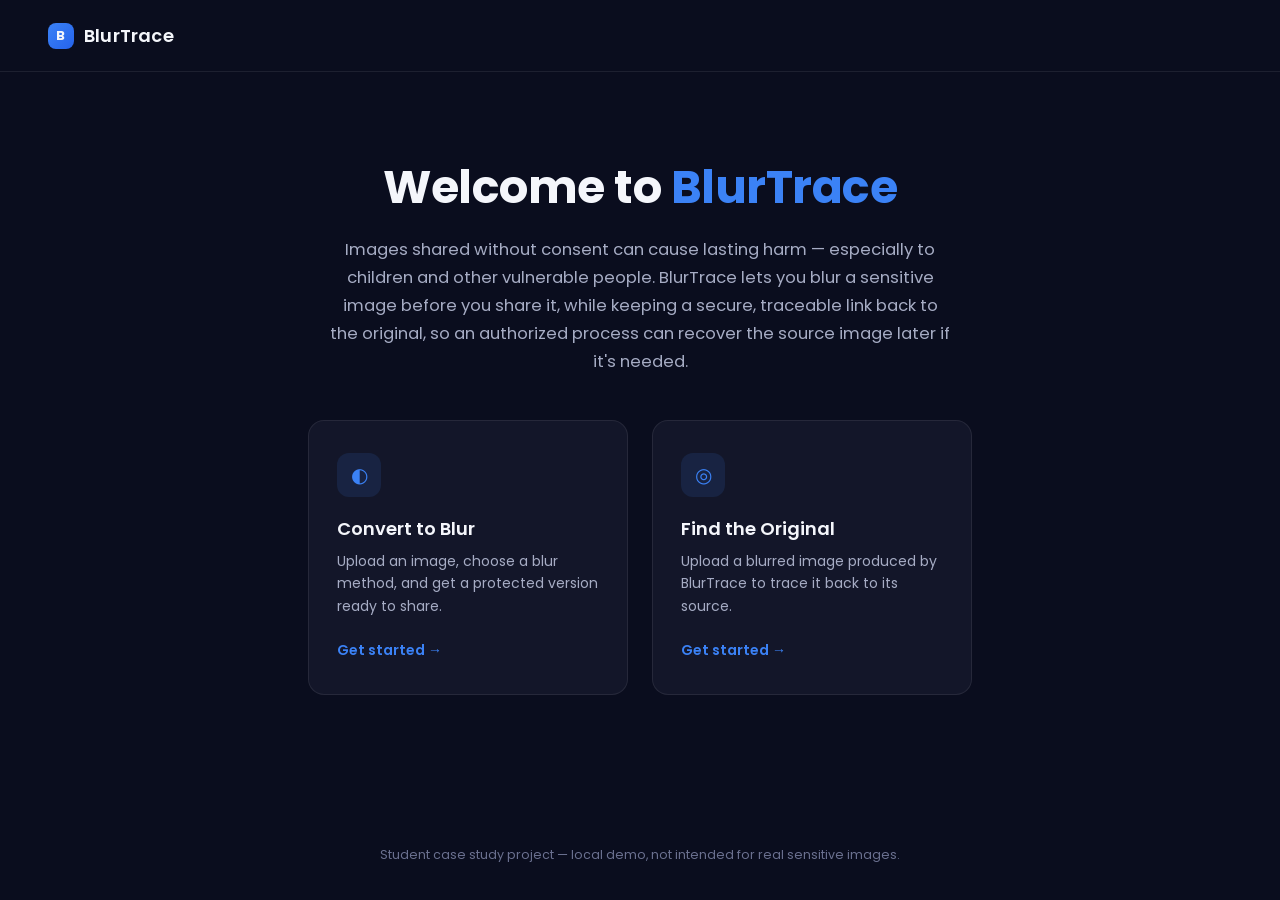
<file: frontend/index.html>
<!DOCTYPE html>
<html lang="en">
<head>
<meta charset="UTF-8" />
<meta name="viewport" content="width=1200" />
<title>BlurTrace — Privacy-first image blurring</title>
<link rel="stylesheet" href="style.css" />
<style>
  .hero {
    flex: 1;
    display: flex;
    align-items: center;
    justify-content: center;
    padding: 60px 0 90px;
  }

  .hero-inner {
    max-width: 760px;
    text-align: center;
    margin: 0 auto;
  }

  .eyebrow {
    display: inline-flex;
    align-items: center;
    gap: 8px;
    padding: 7px 16px;
    border-radius: var(--radius-pill);
    background: var(--accent-soft);
    color: var(--accent);
    font-size: 12.5px;
    font-weight: 600;
    letter-spacing: 0.6px;
    text-transform: uppercase;
    margin-bottom: 28px;
  }

  .hero h1 {
    font-size: 46px;
    font-weight: 700;
    line-height: 1.15;
    margin: 0 0 22px;
    letter-spacing: -0.5px;
  }

  .hero h1 span {
    color: var(--accent);
  }

  .hero p.lede {
    color: var(--text-secondary);
    font-size: 16.5px;
    line-height: 1.7;
    margin: 0 0 44px;
    max-width: 620px;
    margin-left: auto;
    margin-right: auto;
  }

  .services {
    display: flex;
    gap: 24px;
    justify-content: center;
    margin-bottom: 8px;
  }

  .service-card {
    flex: 1;
    max-width: 340px;
    background: var(--bg-card);
    border: 1px solid var(--border);
    border-radius: var(--radius-card);
    padding: 32px 28px;
    text-align: left;
    cursor: pointer;
    transition: border-color 0.18s ease, transform 0.18s ease, background 0.18s ease;
  }

  .service-card:hover {
    border-color: var(--accent);
    background: var(--bg-card-hover);
    transform: translateY(-3px);
  }

  .service-card .icon {
    width: 44px;
    height: 44px;
    border-radius: 12px;
    background: var(--accent-soft);
    color: var(--accent);
    display: flex;
    align-items: center;
    justify-content: center;
    margin-bottom: 18px;
    font-size: 20px;
  }

  .service-card h3 {
    margin: 0 0 8px;
    font-size: 18px;
    font-weight: 600;
  }

  .service-card p {
    margin: 0 0 20px;
    color: var(--text-secondary);
    font-size: 14px;
    line-height: 1.6;
  }

  .service-card .go {
    display: inline-flex;
    align-items: center;
    gap: 6px;
    color: var(--accent);
    font-size: 14px;
    font-weight: 600;
  }

  footer.note {
    text-align: center;
    color: var(--text-muted);
    font-size: 12.5px;
    padding: 24px 0 36px;
  }
</style>
</head>
<body>
  <div class="page">
    <nav class="navbar">
      <div class="logo">
        <span class="logo-dot">B</span>
        BlurTrace
      </div>
      <div class="nav-spacer"></div>
    </nav>

    <div class="hero">
      <div class="container hero-inner">
        <h1>Welcome to <span>BlurTrace</span></h1>
        <p class="lede">
          Images shared without consent can cause lasting harm — especially to
          children and other vulnerable people. BlurTrace lets you blur a sensitive
          image before you share it, while keeping a secure, traceable link back to
          the original, so an authorized process can recover the source image later
          if it's needed.
        </p>

        <div class="services">
          <div class="service-card" onclick="window.location.href='convert.html'">
            <div class="icon">◐</div>
            <h3>Convert to Blur</h3>
            <p>Upload an image, choose a blur method, and get a protected version ready to share.</p>
            <span class="go">Get started →</span>
          </div>

          <div class="service-card" onclick="window.location.href='find.html'">
            <div class="icon">◎</div>
            <h3>Find the Original</h3>
            <p>Upload a blurred image produced by BlurTrace to trace it back to its source.</p>
            <span class="go">Get started →</span>
          </div>
        </div>
      </div>
    </div>

    <footer class="note">
      Student case study project — local demo, not intended for real sensitive images.
    </footer>
  </div>
</body>
</html>
</file>
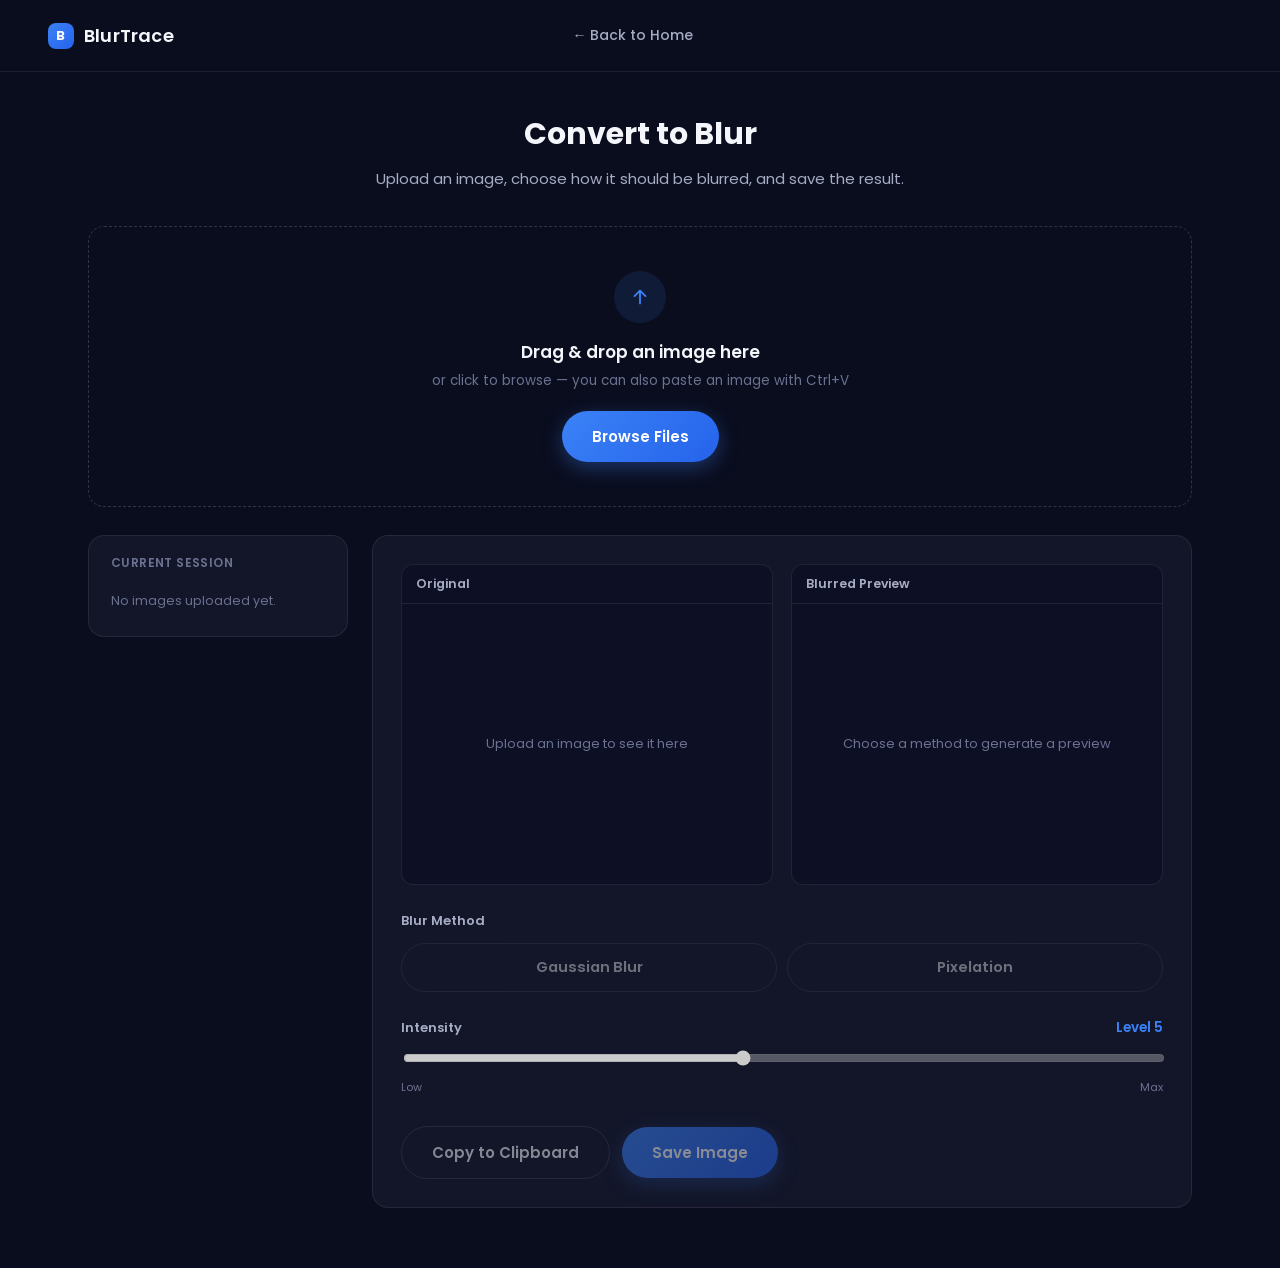
<file: frontend/convert.html>
<!DOCTYPE html>
<html lang="en">
<head>
<meta charset="UTF-8" />
<meta name="viewport" content="width=1200" />
<title>Convert to Blur — BlurTrace</title>
<link rel="stylesheet" href="style.css" />
<style>
  .convert-body {
    flex: 1;
    padding: 40px 0 60px;
  }

  .page-header {
    text-align: center;
    margin-bottom: 36px;
  }

  .page-header h1 {
    font-size: 30px;
    font-weight: 700;
    margin: 0 0 10px;
  }

  .page-header p {
    color: var(--text-secondary);
    font-size: 15px;
    margin: 0;
  }

  /* Upload dropzone */
  .dropzone {
    border: 1.5px dashed var(--border-strong);
    border-radius: var(--radius-card);
    padding: 44px 24px;
    text-align: center;
    cursor: pointer;
    transition: border-color 0.15s ease, background 0.15s ease;
    margin-bottom: 28px;
  }

  .dropzone.dragover {
    border-color: var(--accent);
    background: var(--accent-soft);
  }

  .dropzone .icon-circle svg {
    width: 22px;
    height: 22px;
    display: block;
  }

  .dropzone .icon-circle {
    width: 52px;
    height: 52px;
    border-radius: 50%;
    background: var(--accent-soft);
    color: var(--accent);
    display: flex;
    align-items: center;
    justify-content: center;
    margin: 0 auto 16px;
  }

  .dropzone h3 {
    margin: 0 0 6px;
    font-size: 17px;
    font-weight: 600;
  }

  .dropzone p {
    margin: 0 0 20px;
    color: var(--text-muted);
    font-size: 13.5px;
  }

  #file-input { display: none; }

  /* Two-column workspace: file list | main panel */
  .workspace {
    display: grid;
    grid-template-columns: 260px 1fr;
    gap: 24px;
    align-items: start;
  }

  .file-list-card {
    background: var(--bg-card);
    border: 1px solid var(--border);
    border-radius: var(--radius-card);
    padding: 18px;
  }

  .file-list-card .label {
    font-size: 12px;
    font-weight: 600;
    letter-spacing: 0.4px;
    text-transform: uppercase;
    color: var(--text-muted);
    margin-bottom: 12px;
    padding: 0 4px;
  }

  .file-item {
    display: flex;
    align-items: center;
    gap: 10px;
    padding: 10px 10px;
    border-radius: 10px;
    cursor: pointer;
    margin-bottom: 6px;
    transition: background 0.15s ease;
  }

  .file-item:hover {
    background: var(--bg-card-hover);
  }

  .file-item.active {
    background: var(--accent-soft);
    border: 1px solid var(--accent);
  }

  .file-item .thumb {
    width: 36px;
    height: 36px;
    border-radius: 8px;
    object-fit: cover;
    background: #222642;
    flex-shrink: 0;
  }

  .file-item .meta {
    flex: 1;
    min-width: 0;
  }

  .file-item .fname {
    font-size: 13px;
    font-weight: 500;
    white-space: nowrap;
    overflow: hidden;
    text-overflow: ellipsis;
  }

  .file-item .fsize {
    font-size: 11px;
    color: var(--text-muted);
  }

  .file-item .del {
    background: none;
    border: none;
    color: var(--text-muted);
    cursor: pointer;
    font-size: 15px;
    padding: 4px;
  }

  .file-item .del:hover { color: var(--danger); }

  .empty-hint {
    color: var(--text-muted);
    font-size: 12.5px;
    padding: 8px 4px;
  }

  /* Main panel */
  .main-panel {
    background: var(--bg-card);
    border: 1px solid var(--border);
    border-radius: var(--radius-card);
    padding: 28px;
  }

  .boards {
    display: grid;
    grid-template-columns: 1fr 1fr;
    gap: 18px;
    margin-bottom: 26px;
  }

  .board {
    background: #0d1024;
    border: 1px solid var(--border);
    border-radius: 12px;
    overflow: hidden;
  }

  .board .board-label {
    display: flex;
    align-items: center;
    gap: 6px;
    padding: 10px 14px;
    font-size: 12.5px;
    font-weight: 600;
    color: var(--text-secondary);
    border-bottom: 1px solid var(--border);
  }

  .board .board-body {
    height: 280px;
    display: flex;
    align-items: center;
    justify-content: center;
    padding: 12px;
  }

  .board .board-body img {
    max-width: 100%;
    max-height: 100%;
    border-radius: 6px;
    object-fit: contain;
  }

  .board .placeholder {
    color: var(--text-muted);
    font-size: 13px;
    text-align: center;
  }

  /* Method + intensity */
  .section-label {
    font-size: 13px;
    font-weight: 600;
    color: var(--text-secondary);
    margin-bottom: 12px;
  }

  .method-row {
    display: flex;
    gap: 10px;
    margin-bottom: 26px;
  }

  .method-btn {
    flex: 1;
    padding: 13px 20px;
    border-radius: var(--radius-pill);
    border: 1.5px solid var(--border-strong);
    background: transparent;
    color: var(--text-primary);
    font-family: 'Poppins', sans-serif;
    font-size: 14.5px;
    font-weight: 600;
    cursor: pointer;
    transition: all 0.15s ease;
  }

  .method-btn:disabled {
    opacity: 0.4;
    cursor: not-allowed;
  }

  .method-btn.selected {
    background: linear-gradient(135deg, var(--accent), var(--accent-strong));
    border-color: transparent;
    color: white;
  }

  .intensity-row {
    margin-bottom: 30px;
  }

  .intensity-header {
    display: flex;
    justify-content: space-between;
    margin-bottom: 10px;
  }

  .intensity-header .level {
    color: var(--accent);
    font-weight: 600;
    font-size: 13.5px;
  }

  input[type="range"] {
    width: 100%;
    accent-color: var(--accent);
    cursor: pointer;
  }

  .intensity-scale {
    display: flex;
    justify-content: space-between;
    font-size: 11px;
    color: var(--text-muted);
    margin-top: 6px;
  }

  .actions-row {
    display: flex;
    gap: 12px;
    align-items: center;
  }

  .status-msg {
    font-size: 13px;
    margin-left: 4px;
  }

  .status-msg.success { color: var(--success); }
  .status-msg.error { color: var(--danger); }

  .back-link {
    display: inline-flex;
    align-items: center;
    gap: 6px;
    color: var(--text-secondary);
    font-size: 14px;
    font-weight: 500;
  }

  .back-link:hover { color: var(--text-primary); }
</style>
</head>
<body>
  <div class="page">
    <nav class="navbar">
      <div class="logo">
        <span class="logo-dot">B</span>
        BlurTrace
      </div>
      <a href="index.html" class="nav-center back-link">← Back to Home</a>
      <div class="nav-spacer"></div>
    </nav>

    <div class="convert-body">
      <div class="container">
        <div class="page-header">
          <h1>Convert to Blur</h1>
          <p>Upload an image, choose how it should be blurred, and save the result.</p>
        </div>

        <div id="dropzone" class="dropzone">
          <div class="icon-circle">
            <svg viewBox="0 0 24 24" fill="none" xmlns="http://www.w3.org/2000/svg">
              <path d="M12 19V5M12 5L6 11M12 5L18 11" stroke="currentColor" stroke-width="2" stroke-linecap="round" stroke-linejoin="round"/>
            </svg>
          </div>
          <h3>Drag &amp; drop an image here</h3>
          <p>or click to browse — you can also paste an image with Ctrl+V</p>
          <button type="button" class="btn btn-primary" id="browse-btn">Browse Files</button>
          <input type="file" id="file-input" accept="image/*" multiple />
        </div>

        <div class="workspace">
          <div class="file-list-card">
            <div class="label">Current Session</div>
            <div id="file-list"></div>
            <div id="empty-hint" class="empty-hint">No images uploaded yet.</div>
          </div>

          <div class="main-panel">
            <div class="boards">
              <div class="board">
                <div class="board-label">Original</div>
                <div class="board-body" id="original-board">
                  <div class="placeholder">Upload an image to see it here</div>
                </div>
              </div>
              <div class="board">
                <div class="board-label">Blurred Preview</div>
                <div class="board-body" id="blurred-board">
                  <div class="placeholder">Choose a method to generate a preview</div>
                </div>
              </div>
            </div>

            <div class="section-label">Blur Method</div>
            <div class="method-row">
              <button type="button" class="method-btn" id="btn-gaussian" disabled>Gaussian Blur</button>
              <button type="button" class="method-btn" id="btn-pixelate" disabled>Pixelation</button>
            </div>

            <div class="intensity-row">
              <div class="intensity-header">
                <span class="section-label" style="margin:0;">Intensity</span>
                <span class="level" id="intensity-level">Level 5</span>
              </div>
              <input type="range" id="intensity-slider" min="1" max="10" value="5" disabled />
              <div class="intensity-scale"><span>Low</span><span>Max</span></div>
            </div>

            <div class="actions-row">
              <button type="button" class="btn btn-secondary" id="btn-copy" disabled>Copy to Clipboard</button>
              <button type="button" class="btn btn-primary" id="btn-save" disabled>Save Image</button>
              <span class="status-msg" id="status-msg"></span>
            </div>
          </div>
        </div>
      </div>
    </div>
  </div>

  <script src="app.js"></script>
</body>
</html>
</file>
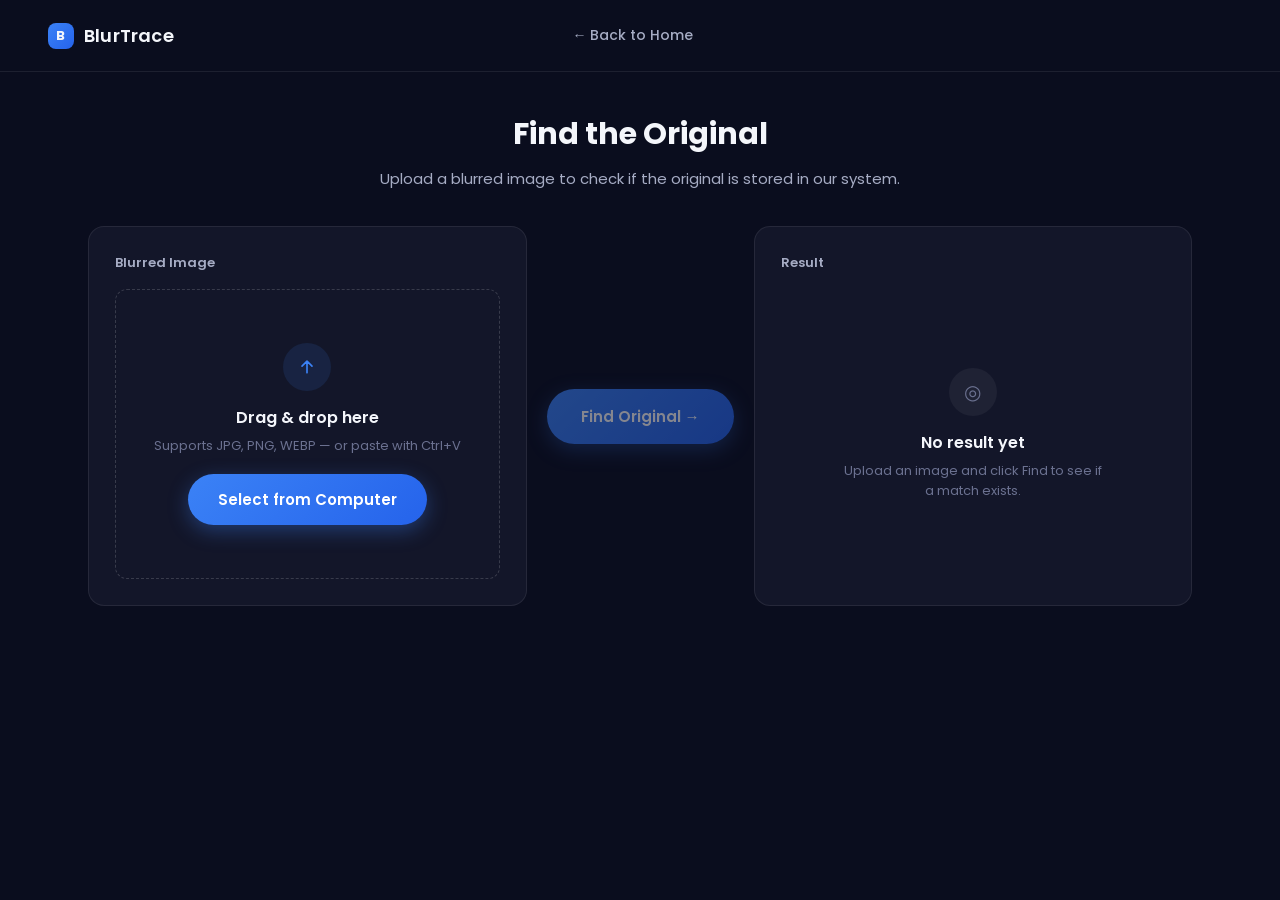
<file: frontend/find.html>
<!DOCTYPE html>
<html lang="en">
<head>
<meta charset="UTF-8" />
<meta name="viewport" content="width=1200" />
<title>Find the Original — BlurTrace</title>
<link rel="stylesheet" href="style.css" />
<style>
  .find-body {
    flex: 1;
    padding: 40px 0 60px;
  }

  .page-header {
    text-align: center;
    margin-bottom: 36px;
  }

  .page-header h1 {
    font-size: 30px;
    font-weight: 700;
    margin: 0 0 10px;
  }

  .page-header p {
    color: var(--text-secondary);
    font-size: 15px;
    margin: 0;
  }

  .find-layout {
    display: grid;
    grid-template-columns: 1fr auto 1fr;
    gap: 20px;
    align-items: center;
  }

  .panel {
    background: var(--bg-card);
    border: 1px solid var(--border);
    border-radius: var(--radius-card);
    padding: 26px;
    min-height: 380px;
    display: flex;
    flex-direction: column;
  }

  .panel .panel-label {
    font-size: 13px;
    font-weight: 600;
    color: var(--text-secondary);
    margin-bottom: 16px;
  }

  /* Left panel — dropzone */
  .dropzone {
    flex: 1;
    border: 1.5px dashed var(--border-strong);
    border-radius: 12px;
    display: flex;
    flex-direction: column;
    align-items: center;
    justify-content: center;
    text-align: center;
    cursor: pointer;
    transition: border-color 0.15s ease, background 0.15s ease;
    padding: 24px;
  }

  .dropzone.dragover {
    border-color: var(--accent);
    background: var(--accent-soft);
  }

  .dropzone .icon-circle svg {
    width: 20px;
    height: 20px;
    display: block;
  }

  .dropzone .icon-circle {
    width: 48px;
    height: 48px;
    border-radius: 50%;
    background: var(--accent-soft);
    color: var(--accent);
    display: flex;
    align-items: center;
    justify-content: center;
    margin: 0 auto 14px;
  }

  .dropzone h3 {
    margin: 0 0 6px;
    font-size: 16px;
    font-weight: 600;
  }

  .dropzone p {
    margin: 0 0 18px;
    color: var(--text-muted);
    font-size: 13px;
  }

  .dropzone img.preview-thumb {
    max-width: 100%;
    max-height: 220px;
    border-radius: 8px;
    object-fit: contain;
  }

  #file-input { display: none; }

  /* Center — Find button */
  .find-btn-wrap {
    display: flex;
    align-items: center;
    justify-content: center;
  }

  #find-btn {
    padding: 16px 34px;
  }

  /* Right panel — result */
  .result-body {
    flex: 1;
    display: flex;
    flex-direction: column;
    align-items: center;
    justify-content: center;
    text-align: center;
  }

  .result-body .icon-circle {
    width: 48px;
    height: 48px;
    border-radius: 50%;
    background: rgba(255,255,255,0.05);
    color: var(--text-muted);
    display: flex;
    align-items: center;
    justify-content: center;
    font-size: 20px;
    margin-bottom: 14px;
  }

  .result-body h3 {
    margin: 0 0 6px;
    font-size: 16px;
    font-weight: 600;
  }

  .result-body p {
    margin: 0;
    color: var(--text-muted);
    font-size: 13px;
    max-width: 260px;
  }

  .result-body.found .icon-circle {
    background: rgba(52, 211, 153, 0.12);
    color: var(--success);
  }

  .result-body.not-found .icon-circle {
    background: rgba(248, 113, 113, 0.12);
    color: var(--danger);
  }

  .result-body img.result-img {
    max-width: 100%;
    max-height: 220px;
    border-radius: 8px;
    object-fit: contain;
    margin-bottom: 16px;
  }

  .back-link {
    display: inline-flex;
    align-items: center;
    gap: 6px;
    color: var(--text-secondary);
    font-size: 14px;
    font-weight: 500;
  }

  .back-link:hover { color: var(--text-primary); }
</style>
</head>
<body>
  <div class="page">
    <nav class="navbar">
      <div class="logo">
        <span class="logo-dot">B</span>
        BlurTrace
      </div>
      <a href="index.html" class="nav-center back-link">← Back to Home</a>
      <div class="nav-spacer"></div>
    </nav>

    <div class="find-body">
      <div class="container">
        <div class="page-header">
          <h1>Find the Original</h1>
          <p>Upload a blurred image to check if the original is stored in our system.</p>
        </div>

        <div class="find-layout">
          <div class="panel">
            <div class="panel-label">Blurred Image</div>
            <div id="dropzone" class="dropzone">
              <div id="dropzone-empty">
                <div class="icon-circle">
                <svg viewBox="0 0 24 24" fill="none" xmlns="http://www.w3.org/2000/svg">
                  <path d="M12 19V5M12 5L6 11M12 5L18 11" stroke="currentColor" stroke-width="2" stroke-linecap="round" stroke-linejoin="round"/>
                </svg>
              </div>
                <h3>Drag &amp; drop here</h3>
                <p>Supports JPG, PNG, WEBP — or paste with Ctrl+V</p>
                <button type="button" class="btn btn-primary" id="browse-btn">Select from Computer</button>
              </div>
              <img id="preview-thumb" class="preview-thumb" style="display:none;" />
            </div>
            <input type="file" id="file-input" accept="image/*" />
          </div>

          <div class="find-btn-wrap">
            <button type="button" class="btn btn-primary" id="find-btn" disabled>Find Original →</button>
          </div>

          <div class="panel">
            <div class="panel-label">Result</div>
            <div class="result-body" id="result-body">
              <div class="icon-circle">◎</div>
              <h3>No result yet</h3>
              <p>Upload an image and click Find to see if a match exists.</p>
            </div>
          </div>
        </div>
      </div>
    </div>
  </div>

  <script>
    (function () {
      const dropzone = document.getElementById('dropzone');
      const dropzoneEmpty = document.getElementById('dropzone-empty');
      const previewThumb = document.getElementById('preview-thumb');
      const fileInput = document.getElementById('file-input');
      const browseBtn = document.getElementById('browse-btn');
      const findBtn = document.getElementById('find-btn');
      const resultBody = document.getElementById('result-body');

      let selectedFile = null;

      function setSelectedFile(blob) {
        if (!blob || !blob.type.startsWith('image/')) return;
        selectedFile = blob;
        const url = URL.createObjectURL(blob);
        previewThumb.src = url;
        previewThumb.style.display = 'block';
        dropzoneEmpty.style.display = 'none';
        findBtn.disabled = false;
        resetResult();
      }

      function resetResult() {
        resultBody.className = 'result-body';
        resultBody.innerHTML = `
          <div class="icon-circle">◎</div>
          <h3>No result yet</h3>
          <p>Upload an image and click Find to see if a match exists.</p>
        `;
      }

      browseBtn.addEventListener('click', (e) => { e.stopPropagation(); fileInput.click(); });
      fileInput.addEventListener('change', (e) => setSelectedFile(e.target.files[0]));

      dropzone.addEventListener('click', () => fileInput.click());
      dropzone.addEventListener('dragover', (e) => { e.preventDefault(); dropzone.classList.add('dragover'); });
      dropzone.addEventListener('dragleave', () => dropzone.classList.remove('dragover'));
      dropzone.addEventListener('drop', (e) => {
        e.preventDefault();
        dropzone.classList.remove('dragover');
        if (e.dataTransfer.files.length > 0) setSelectedFile(e.dataTransfer.files[0]);
      });

      document.addEventListener('paste', (e) => {
        const items = e.clipboardData && e.clipboardData.items;
        if (!items) return;
        for (const item of items) {
          if (item.type.startsWith('image/')) {
            const blob = item.getAsFile();
            if (blob) { setSelectedFile(blob); break; }
          }
        }
      });

      findBtn.addEventListener('click', async () => {
        if (!selectedFile) return;
        findBtn.disabled = true;
        findBtn.textContent = 'Searching…';

        const form = new FormData();
        form.append('file', selectedFile, selectedFile.name || 'blurred.png');

        try {
          const res = await fetch('/api/find', { method: 'POST', body: form });

          if (res.status === 404) {
            resultBody.className = 'result-body not-found';
            resultBody.innerHTML = `
              <div class="icon-circle">✕</div>
              <h3>No matching original found</h3>
              <p>This image doesn't match anything stored in our system.</p>
            `;
            return;
          }

          if (!res.ok) {
            const err = await res.json().catch(() => null);
            throw new Error(err?.detail || `Server returned ${res.status}`);
          }

          const data = await res.json();
          resultBody.className = 'result-body found';
          resultBody.innerHTML = `
            <img class="result-img" src="data:image/png;base64,${data.original_image_base64}" alt="Original" />
            <h3>Original found</h3>
            <p style="margin-bottom:16px;">Matched a pair stored via ${data.blur_method || 'unknown method'}.</p>
          `;
          const dlBtn = document.createElement('button');
          dlBtn.className = 'btn btn-primary';
          dlBtn.textContent = 'Save Image';
          dlBtn.onclick = () => {
            const link = document.createElement('a');
            link.href = `data:image/png;base64,${data.original_image_base64}`;
            link.download = 'original_' + data.image_id.slice(0, 8) + '.png';
            document.body.appendChild(link);
            link.click();
            document.body.removeChild(link);
          };
          resultBody.appendChild(dlBtn);
        } catch (err) {
          resultBody.className = 'result-body not-found';
          resultBody.innerHTML = `
            <div class="icon-circle">✕</div>
            <h3>Something went wrong</h3>
            <p>${err.message || 'Could not reach the server.'}</p>
          `;
        } finally {
          findBtn.disabled = false;
          findBtn.textContent = 'Find Original →';
        }
      });
    })();
  </script>
</body>
</html>
</file>
<file: frontend/style.css>
/* =========================================================
   BlurTrace — shared styles
   Dark navy background, blue accent, Poppins typography.
   Desktop/laptop frame (not mobile-first).
   ========================================================= */

@import url('https://fonts.googleapis.com/css2?family=Poppins:wght@400;500;600;700&display=swap');

:root {
  --bg: #0a0d1e;
  --bg-card: #131629;
  --bg-card-hover: #171b33;
  --border: rgba(255, 255, 255, 0.08);
  --border-strong: rgba(255, 255, 255, 0.16);
  --text-primary: #f4f6fb;
  --text-secondary: #a6acc4;
  --text-muted: #6b7190;
  --accent: #3b82f6;
  --accent-strong: #2563eb;
  --accent-soft: rgba(59, 130, 246, 0.12);
  --success: #34d399;
  --danger: #f87171;
  --radius-pill: 999px;
  --radius-card: 16px;
  --shadow-card: 0 8px 30px rgba(0, 0, 0, 0.35);
}

* {
  box-sizing: border-box;
}

html, body {
  margin: 0;
  padding: 0;
  min-width: 1200px;
  background: var(--bg);
  color: var(--text-primary);
  font-family: 'Poppins', sans-serif;
  -webkit-font-smoothing: antialiased;
}

a {
  color: inherit;
  text-decoration: none;
}

/* ---------- Nav bar ---------- */
.navbar {
  display: flex;
  align-items: center;
  justify-content: space-between;
  padding: 22px 48px;
  border-bottom: 1px solid var(--border);
}

.navbar .logo {
  display: flex;
  align-items: center;
  gap: 10px;
  font-weight: 600;
  font-size: 18px;
  letter-spacing: 0.2px;
}

.navbar .logo .logo-dot {
  width: 26px;
  height: 26px;
  border-radius: 8px;
  background: linear-gradient(135deg, var(--accent), var(--accent-strong));
  display: flex;
  align-items: center;
  justify-content: center;
  font-size: 13px;
  font-weight: 700;
}

.navbar .nav-center {
  color: var(--text-secondary);
  font-size: 14px;
  font-weight: 500;
  display: flex;
  align-items: center;
  gap: 8px;
  transition: color 0.15s ease;
}

.navbar .nav-center:hover {
  color: var(--text-primary);
}

.navbar .nav-spacer {
  width: 140px; /* balances the logo width so nav-center stays visually centered */
}

/* ---------- Buttons ---------- */
.btn {
  display: inline-flex;
  align-items: center;
  justify-content: center;
  gap: 8px;
  padding: 14px 30px;
  border-radius: var(--radius-pill);
  font-family: 'Poppins', sans-serif;
  font-size: 15px;
  font-weight: 600;
  border: none;
  cursor: pointer;
  transition: transform 0.15s ease, box-shadow 0.15s ease, background 0.15s ease, border-color 0.15s ease;
  white-space: nowrap;
}

.btn:active {
  transform: scale(0.98);
}

.btn-primary {
  background: linear-gradient(135deg, var(--accent), var(--accent-strong));
  color: white;
  box-shadow: 0 6px 20px rgba(59, 130, 246, 0.35);
}

.btn-primary:hover {
  box-shadow: 0 8px 26px rgba(59, 130, 246, 0.5);
  transform: translateY(-1px);
}

.btn-secondary {
  background: transparent;
  color: var(--text-primary);
  border: 1.5px solid var(--border-strong);
}

.btn-secondary:hover {
  border-color: var(--accent);
  background: var(--accent-soft);
}

.btn:disabled {
  opacity: 0.5;
  cursor: not-allowed;
  transform: none !important;
}

/* ---------- Layout helpers ---------- */
.page {
  min-height: 100vh;
  display: flex;
  flex-direction: column;
}

.container {
  max-width: 1200px;
  margin: 0 auto;
  width: 100%;
  padding: 0 48px;
}
</file>
